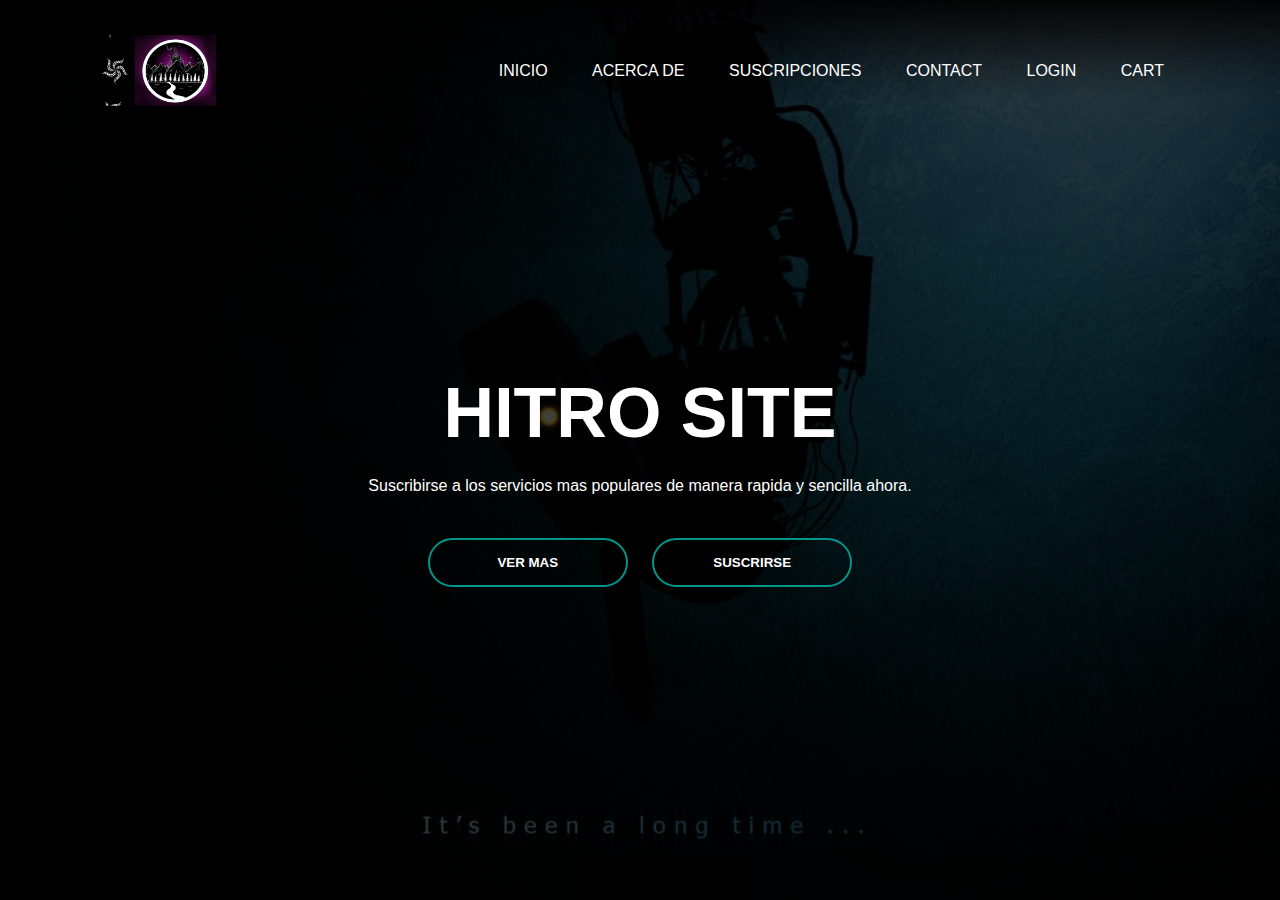
<file: index.html>
<html>
<head>
    <title>Como hacer tu sitio Web - Tutorial facil</title>
    <link rel="stylesheet" href="style.css">
</head>
    <body>
        <div class="banner">
        <div class="navbar">
            <img src="logo00.jpg" class="logo">
            <ul>
            <li><a href="#">Inicio</a></li> 
            <li><a href="#">Acerca de</a></li>
            <li><a href="#">Suscripciones</a></li> 
            <li><a href="#">Contact</a></li>
            <li><a href="Login.html">Login</a></li> 
            <li><a href="#">Cart</a></li>
                
            </ul>
            </div>
            
            <div class="content">
            <h1>HITRO SITE</h1>
            <p>Suscribirse a los servicios mas populares de manera rapida y sencilla ahora.</p>
                <div>
                <button type="button"><span></span>VER MAS</button>
                <button type="button"><span></span>SUSCRIRSE</button>               
                </div>
            </div>
            
            
        
        </div>
    
    </body>

</html>
</file>
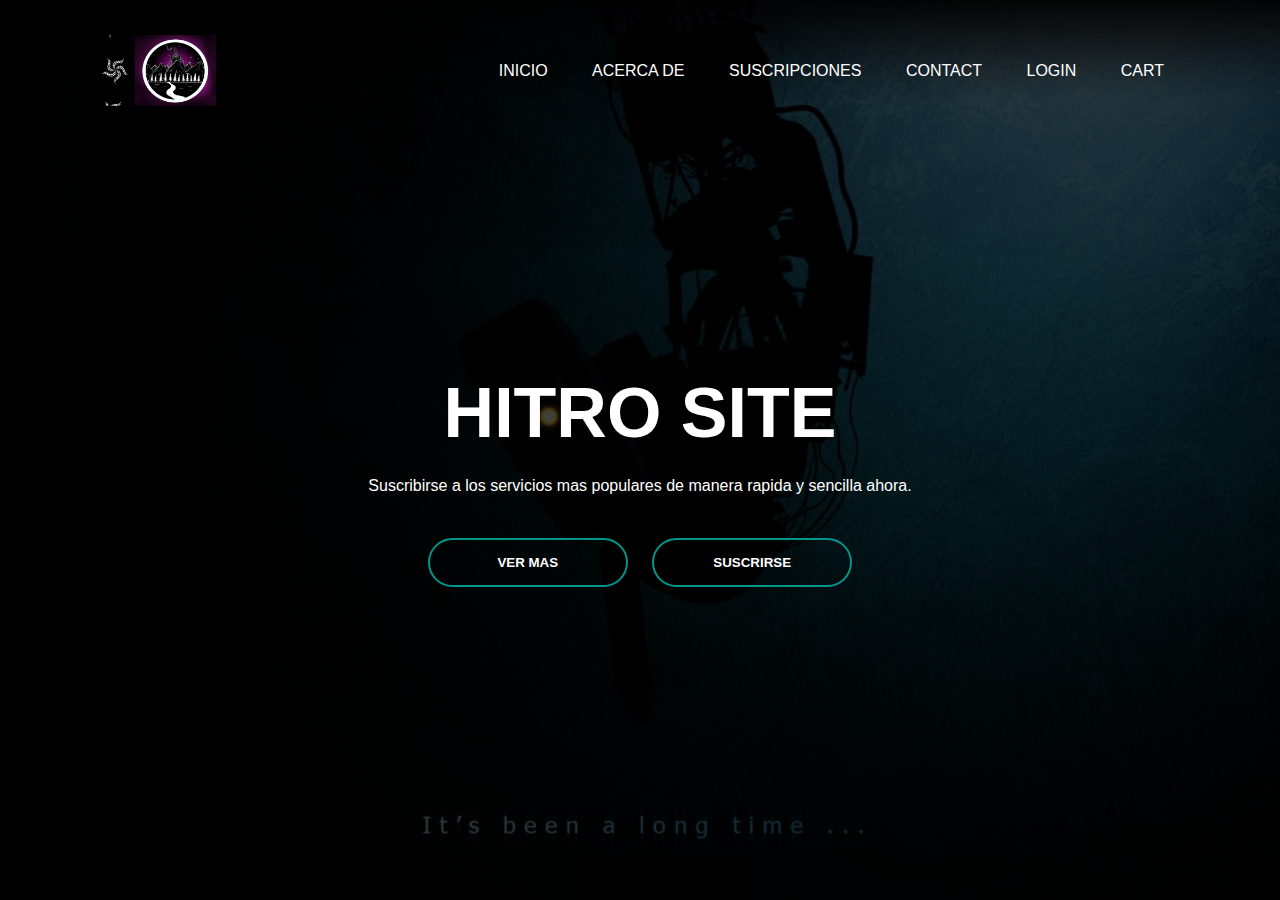
<file: Home.html>
<html>
<head>
    <title>Como hacer tu sitio Web - Tutorial facil</title>
    <link rel="stylesheet" href="style.css">
</head>
    <body>
        <div class="banner">
        <div class="navbar">
            <img src="logo00.jpg" class="logo">
            <ul>
            <li><a href="#">Inicio</a></li> 
            <li><a href="#">Acerca de</a></li>
            <li><a href="#">Suscripciones</a></li> 
            <li><a href="#">Contact</a></li>
            <li><a href="#">Login</a></li> 
            <li><a href="#">Cart</a></li>
                
            </ul>
            </div>
            
            <div class="content">
            <h1>HITRO SITE</h1>
            <p>Suscribirse a los servicios mas populares de manera rapida y sencilla ahora.</p>
                <div>
                <button type="button"><span></span>VER MAS</button>
                <button type="button"><span></span>SUSCRIRSE</button>               
                </div>
            </div>
            
            
        
        </div>
    
    </body>

</html>
</file>
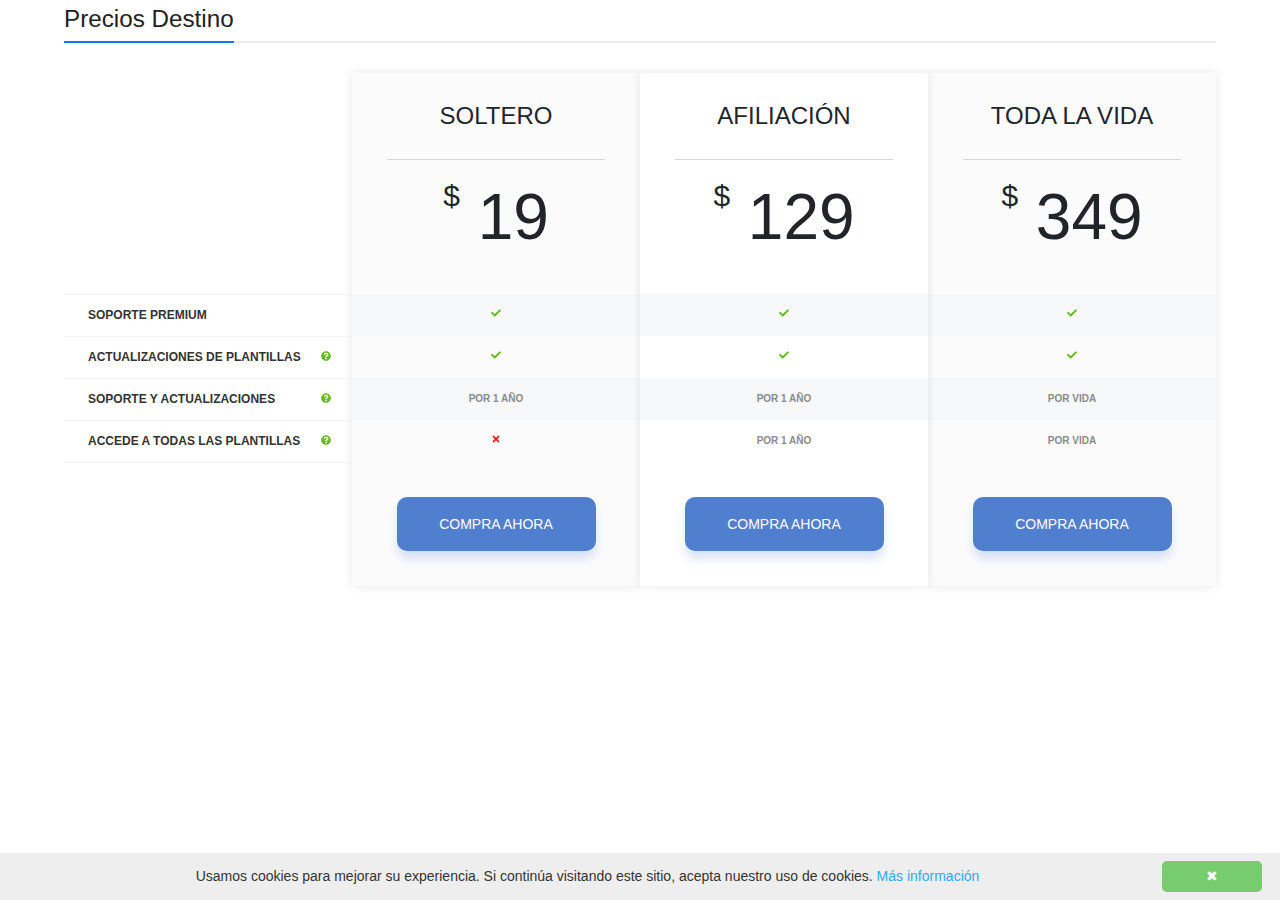
<file: Prueba.html>
<!DOCTYPE html>
<html><head><meta http-equiv="Content-Type" content="text/html; charset=UTF-8">

<meta name="robots" content="index, follow, max-image-preview:large, max-snippet:-1, max-video-preview:-1">
<meta name="viewport" content="width=device-width, initial-scale=1">
<meta http-equiv="X-UA-Compatible" content="IE=edge">

<title>Destino - Plantilla gratuita para sitio web de agencia de viajes - Colorlib</title>
<link rel="stylesheet" href="estilo.css" media="all" data-minify="1">

</head>
<body class="portfolio-template-default single single-portfolio postid-153282 wp-custom-logo wp-embed-responsive colorlib-premium-template colorlib-v51 wpex-theme wpex-responsive full-width-main-layout has-composer wpex-live-site content-full-width has-topbar sidebar-widget-icons hasnt-overlay-header wpex-antialiased wpex-mobile-toggle-menu-icon_buttons has-mobile-menu wpex-share-p-horizontal wpb-js-composer js-comp-ver-6.6.0 vc_responsive wpex-docready wpex-window-loaded">

<div class="translate-tooltip-mtz hidden">                   
<div class="header">       
<main id="main" class="site-main wpex-clr">
</main></div>
</div>
<div id="content-wrap" class="container wpex-clr">
<div id="primary" class="content-area wpex-clr">
<div id="content" class="site-content wpex-clr">
<div id="single-blocks" class="wpex-first-mt-0 wpex-clr">

<article id="portfolio-single-content" class="single-content wpex-mt-20 entry wpex-clr" itemprop="text">

<div class="vcex-module vcex-heading wpex-text-2xl wpex-font-normal wpex-m-auto wpex-max-w-100 vcex-heading-bottom-border-w-color wpex-block wpex-border-b-2 wpex-border-solid wpex-border-gray-200"><span class="vcex-heading-inner wpex-inline-block wpex-clr wpex-relative wpex-pb-5 wpex-border-b-2 wpex-border-solid wpex-border-accent"><font style="vertical-align: inherit;"><font style="vertical-align: inherit;">Precios Destino</font></font></span></div>
<div class="purchase">
<div class="purchase-wrapper">
<div class="purchase-row">
<div class="column-fit cpo-hide-column col4 purchase-info-column">
<div class="pricing-table-head"></div>
<div class="pricing-table-content">
<div class="purchase-advantages">
<ul>
<li> <span><font style="vertical-align: inherit;">
<font style="vertical-align: inherit;">Soporte premium</font></font></span>
<div class="sigma-pricing-feature-tooltip-container"> <span class="icon-question-circle">
<svg aria-hidden="true" xmlns="http://www.w3.org/2000/svg" height="10px" width="10px" viewBox="0 0 384 512"><svg aria-hidden="true" xmlns="http://www.w3.org/2000/svg" height="10px" width="10px" viewBox="0 0 512 512"><path fill="currentColor" d="M504 256c0 136.997-111.043 248-248 248S8 392.997 8 256C8 119.083 119.043 8 256 8s248 111.083 248 248zM262.655 90c-54.497 0-89.255 22.957-116.549 63.758-3.536 5.286-2.353 12.415 2.715 16.258l34.699 26.31c5.205 3.947 12.621 3.008 16.665-2.122 17.864-22.658 30.113-35.797 57.303-35.797 20.429 0 45.698 13.148 45.698 32.958 0 14.976-12.363 22.667-32.534 33.976C247.128 238.528 216 254.941 216 296v4c0 6.627 5.373 12 12 12h56c6.627 0 12-5.373 12-12v-1.333c0-28.462 83.186-29.647 83.186-106.667 0-58.002-60.165-102-116.531-102zM256 338c-25.365 0-46 20.635-46 46 0 25.364 20.635 46 46 46s46-20.636 46-46c0-25.365-20.635-46-46-46z"></path></svg></svg></span> <span class="sigma-tooltip-contents"><font style="vertical-align: inherit;"><font style="vertical-align: inherit;">Si necesita ayuda, publique un ticket y nuestros técnicos se comunicarán con usted lo antes posible. </font>
<font style="vertical-align: inherit;">Tenemos un equipo de soporte estelar listo para ayudarlo en poco tiempo.</font></font></span> </div>
</li>
<li> <span><font style="vertical-align: inherit;">
<font style="vertical-align: inherit;">Actualizaciones de plantillas</font></font></span>
<div class="sigma-pricing-feature-tooltip-container"> <span class="icon-question-circle"><svg aria-hidden="true" xmlns="http://www.w3.org/2000/svg" height="10px" width="10px" viewBox="0 0 512 512"><path fill="currentColor" d="M504 256c0 136.997-111.043 248-248 248S8 392.997 8 256C8 119.083 119.043 8 256 8s248 111.083 248 248zM262.655 90c-54.497 0-89.255 22.957-116.549 63.758-3.536 5.286-2.353 12.415 2.715 16.258l34.699 26.31c5.205 3.947 12.621 3.008 16.665-2.122 17.864-22.658 30.113-35.797 57.303-35.797 20.429 0 45.698 13.148 45.698 32.958 0 14.976-12.363 22.667-32.534 33.976C247.128 238.528 216 254.941 216 296v4c0 6.627 5.373 12 12 12h56c6.627 0 12-5.373 12-12v-1.333c0-28.462 83.186-29.647 83.186-106.667 0-58.002-60.165-102-116.531-102zM256 338c-25.365 0-46 20.635-46 46 0 25.364 20.635 46 46 46s46-20.636 46-46c0-25.365-20.635-46-46-46z"></path></svg></span> <span class="sigma-tooltip-contents"><font style="vertical-align: inherit;"><font style="vertical-align: inherit;">Mejoramos constantemente nuestras plantillas haciéndolas compatibles con diferentes scripts y agregando nuevas funciones.</font></font></span> </div>
</li>
<li> <span><font style="vertical-align: inherit;">
<font style="vertical-align: inherit;">Soporte y actualizaciones</font></font></span>
<div class="sigma-pricing-feature-tooltip-container"> <span class="icon-question-circle"><svg aria-hidden="true" xmlns="http://www.w3.org/2000/svg" height="10px" width="10px" viewBox="0 0 512 512"><path fill="currentColor" d="M504 256c0 136.997-111.043 248-248 248S8 392.997 8 256C8 119.083 119.043 8 256 8s248 111.083 248 248zM262.655 90c-54.497 0-89.255 22.957-116.549 63.758-3.536 5.286-2.353 12.415 2.715 16.258l34.699 26.31c5.205 3.947 12.621 3.008 16.665-2.122 17.864-22.658 30.113-35.797 57.303-35.797 20.429 0 45.698 13.148 45.698 32.958 0 14.976-12.363 22.667-32.534 33.976C247.128 238.528 216 254.941 216 296v4c0 6.627 5.373 12 12 12h56c6.627 0 12-5.373 12-12v-1.333c0-28.462 83.186-29.647 83.186-106.667 0-58.002-60.165-102-116.531-102zM256 338c-25.365 0-46 20.635-46 46 0 25.364 20.635 46 46 46s46-20.636 46-46c0-25.365-20.635-46-46-46z"></path></svg></span> <span class="sigma-tooltip-contents"><font style="vertical-align: inherit;"><font style="vertical-align: inherit;">INDIVIDUAL: la elección perfecta para una compra personal. </font><font style="vertical-align: inherit;">Recibirá soporte y actualizaciones durante 1 año.</font></font><p></p>
<p><font style="vertical-align: inherit;"><font style="vertical-align: inherit;">MEMBRESÍA: la elección perfecta para una agencia pequeña. </font><font style="vertical-align: inherit;">Recibirá soporte y actualizaciones durante 1 año.</font></font></p>
<p><font style="vertical-align: inherit;"><font style="vertical-align: inherit;">DE POR VIDA: perfecto para desarrolladores, diseñadores, agencias que tienen varios clientes. </font><font style="vertical-align: inherit;">Recibirá soporte y actualizaciones de por vida.</font></font></p></span></div>
</li>
<li> <span><font style="vertical-align: inherit;">
<font style="vertical-align: inherit;">Accede a todas las plantillas</font></font></span>
<div class="sigma-pricing-feature-tooltip-container"> <span class="icon-question-circle"><svg aria-hidden="true" xmlns="http://www.w3.org/2000/svg" height="10px" width="10px" viewBox="0 0 512 512"><path fill="currentColor" d="M504 256c0 136.997-111.043 248-248 248S8 392.997 8 256C8 119.083 119.043 8 256 8s248 111.083 248 248zM262.655 90c-54.497 0-89.255 22.957-116.549 63.758-3.536 5.286-2.353 12.415 2.715 16.258l34.699 26.31c5.205 3.947 12.621 3.008 16.665-2.122 17.864-22.658 30.113-35.797 57.303-35.797 20.429 0 45.698 13.148 45.698 32.958 0 14.976-12.363 22.667-32.534 33.976C247.128 238.528 216 254.941 216 296v4c0 6.627 5.373 12 12 12h56c6.627 0 12-5.373 12-12v-1.333c0-28.462 83.186-29.647 83.186-106.667 0-58.002-60.165-102-116.531-102zM256 338c-25.365 0-46 20.635-46 46 0 25.364 20.635 46 46 46s46-20.636 46-46c0-25.365-20.635-46-46-46z"></path></svg></span> <span class="sigma-tooltip-contents"><font style="vertical-align: inherit;"><font style="vertical-align: inherit;">ÚNICO: obtienes acceso instantáneo a las plantillas HTML actuales más todas las versiones de plantillas mientras eres miembro. </font></font><p></p>
<p><font style="vertical-align: inherit;"><font style="vertical-align: inherit;">MEMBRESÍA: obtienes acceso instantáneo a las plantillas HTML actuales más todas las versiones de plantillas mientras eres miembro. </font></font></p>
<p><font style="vertical-align: inherit;"><font style="vertical-align: inherit;">DE POR VIDA: obtienes acceso instantáneo a todas nuestras plantillas HTML actuales, además de todas las versiones de plantillas de por vida. </font></font></p></span></div>
</li>
</ul></div></div>
<div class="princing-table-footer"></div></div>
<div class="column-fit pricing-column col4">
<div class="pricing-table-head">
<h3 class="purchase-title"><font style="vertical-align: inherit;"><font style="vertical-align: inherit;">Soltero</font></font></h3>
<div class="purchase-price"> <span class="fsc-currency" data-fsc-order-currency=""></span> <span class="price"><sup><font style="vertical-align: inherit;"><font style="vertical-align: inherit;">$</font></font></sup><font style="vertical-align: inherit;"><font style="vertical-align: inherit;"> 19</font></font></span> </div></div>
<div class="pricing-table-content">
<div class="purchase-content">
<ul>
<li><span class="icon-check"><svg xmlns="http://www.w3.org/2000/svg" height="10px" width="10px" viewBox="0 0 512 512"><path fill="#6b2" d="M173.898 439.404l-166.4-166.4c-9.997-9.997-9.997-26.206 0-36.204l36.203-36.204c9.997-9.998 26.207-9.998 36.204 0L192 312.69 432.095 72.596c9.997-9.997 26.207-9.997 36.204 0l36.203 36.204c9.997 9.997 9.997 26.206 0 36.204l-294.4 294.401c-9.998 9.997-26.207 9.997-36.204-.001z"></path></svg></span><span class="cpo-show-mobile"><font style="vertical-align: inherit;"><font style="vertical-align: inherit;">Soporte premium</font></font></span></li>
<li><span class="icon-check"><svg xmlns="http://www.w3.org/2000/svg" height="10px" width="10px" viewBox="0 0 512 512"><path fill="#6b2" d="M173.898 439.404l-166.4-166.4c-9.997-9.997-9.997-26.206 0-36.204l36.203-36.204c9.997-9.998 26.207-9.998 36.204 0L192 312.69 432.095 72.596c9.997-9.997 26.207-9.997 36.204 0l36.203 36.204c9.997 9.997 9.997 26.206 0 36.204l-294.4 294.401c-9.998 9.997-26.207 9.997-36.204-.001z"></path></svg></span><span class="cpo-show-mobile"><font style="vertical-align: inherit;"><font style="vertical-align: inherit;">Actualizaciones de plantillas</font></font></span></li>
<li><font style="vertical-align: inherit;"><font style="vertical-align: inherit;">Por 1 año</font></font></li>
<li><span class="icon-remove"><svg xmlns="http://www.w3.org/2000/svg" height="10px" width="10px" viewBox="0 0 352 512"><path fill="#D22" d="M242.72 256l100.07-100.07c12.28-12.28 12.28-32.19 0-44.48l-22.24-22.24c-12.28-12.28-32.19-12.28-44.48 0L176 189.28 75.93 89.21c-12.28-12.28-32.19-12.28-44.48 0L9.21 111.45c-12.28 12.28-12.28 32.19 0 44.48L109.28 256 9.21 356.07c-12.28 12.28-12.28 32.19 0 44.48l22.24 22.24c12.28 12.28 32.2 12.28 44.48 0L176 322.72l100.07 100.07c12.28 12.28 32.2 12.28 44.48 0l22.24-22.24c12.28-12.28 12.28-32.19 0-44.48L242.72 256z"></path></svg></span><span class="cpo-show-mobile"><font style="vertical-align: inherit;"><font style="vertical-align: inherit;">Accede a todas las plantillas</font></font></span></li>
</ul></div></div>
<div class="princing-table-footer">
<div class="purchase-button">
<div class="cpotheme-edd-shortcode">
<form method="POST" action="https://colorlib.com/checkout/"> <input type="hidden" name="download_id" value="9159"> <input type="hidden" name="edd_action" class="edd_action_input" value="add_to_cart"> <font style="vertical-align: inherit;"><font style="vertical-align: inherit;"><input type="submit" class="edd-add-to-cart" name="edd_purchase_download" value="Compra ahora" data-action="edd_add_to_cart"></font></font> </form>
<p></p></div></div></div></div>
<div class="column-fit pricing-column col4">
<div class="pricing-table-head">
<h3 class="purchase-title"><font style="vertical-align: inherit;"><font style="vertical-align: inherit;">Afiliación</font></font></h3>
<div class="purchase-price"> <span class="fsc-currency" data-fsc-order-currency=""></span> <span class="price"><sup><font style="vertical-align: inherit;"><font style="vertical-align: inherit;">$</font></font></sup><font style="vertical-align: inherit;"><font style="vertical-align: inherit;"> 129</font></font></span> </div></div>
<div class="pricing-table-content">
<div class="purchase-content">
<ul>
<li><span class="icon-check"><svg xmlns="http://www.w3.org/2000/svg" height="10px" width="10px" viewBox="0 0 512 512"><path fill="#6b2" d="M173.898 439.404l-166.4-166.4c-9.997-9.997-9.997-26.206 0-36.204l36.203-36.204c9.997-9.998 26.207-9.998 36.204 0L192 312.69 432.095 72.596c9.997-9.997 26.207-9.997 36.204 0l36.203 36.204c9.997 9.997 9.997 26.206 0 36.204l-294.4 294.401c-9.998 9.997-26.207 9.997-36.204-.001z"></path></svg></span><span class="cpo-show-mobile"><font style="vertical-align: inherit;"><font style="vertical-align: inherit;">Soporte premium</font></font></span></li>
<li><span class="icon-check"><svg xmlns="http://www.w3.org/2000/svg" height="10px" width="10px" viewBox="0 0 512 512"><path fill="#6b2" d="M173.898 439.404l-166.4-166.4c-9.997-9.997-9.997-26.206 0-36.204l36.203-36.204c9.997-9.998 26.207-9.998 36.204 0L192 312.69 432.095 72.596c9.997-9.997 26.207-9.997 36.204 0l36.203 36.204c9.997 9.997 9.997 26.206 0 36.204l-294.4 294.401c-9.998 9.997-26.207 9.997-36.204-.001z"></path></svg></span><span class="cpo-show-mobile"><font style="vertical-align: inherit;"><font style="vertical-align: inherit;">Actualizaciones de plantillas</font></font></span></li>
<li><font style="vertical-align: inherit;"><font style="vertical-align: inherit;">Por 1 año</font></font></li>
<li><font style="vertical-align: inherit;"><font style="vertical-align: inherit;">Por 1 año</font></font></li>
</ul></div></div>
<div class="princing-table-footer highlight">
<div class="purchase-button">
<div class="cpotheme-edd-shortcode">
<form method="POST" action="https://colorlib.com/checkout/"> <input type="hidden" name="download_id" value="6908"> <input type="hidden" name="edd_action" class="edd_action_input" value="add_to_cart"> <font style="vertical-align: inherit;"><font style="vertical-align: inherit;"><input type="submit" class="edd-add-to-cart" name="edd_purchase_download" value="Compra ahora" data-action="edd_add_to_cart"></font></font> </form>
<p></p></div></div></div></div>
<div class="column-fit pricing-column col4">
<div class="pricing-table-head">
<h3 class="purchase-title"><font style="vertical-align: inherit;"><font style="vertical-align: inherit;">Toda la vida</font></font></h3>
<div class="purchase-price"> <span class="price"><sup><font style="vertical-align: inherit;"><font style="vertical-align: inherit;">$</font></font></sup><font style="vertical-align: inherit;"><font style="vertical-align: inherit;"> 349</font></font></span> </div></div>
<div class="pricing-table-content">
<div class="purchase-content">
<ul>
<li><span class="icon-check"><svg xmlns="http://www.w3.org/2000/svg" height="10px" width="10px" viewBox="0 0 512 512"><path fill="#6b2" d="M173.898 439.404l-166.4-166.4c-9.997-9.997-9.997-26.206 0-36.204l36.203-36.204c9.997-9.998 26.207-9.998 36.204 0L192 312.69 432.095 72.596c9.997-9.997 26.207-9.997 36.204 0l36.203 36.204c9.997 9.997 9.997 26.206 0 36.204l-294.4 294.401c-9.998 9.997-26.207 9.997-36.204-.001z"></path></svg></span><span class="cpo-show-mobile"><font style="vertical-align: inherit;"><font style="vertical-align: inherit;">Soporte premium</font></font></span></li>
<li><span class="icon-check"><svg xmlns="http://www.w3.org/2000/svg" height="10px" width="10px" viewBox="0 0 512 512"><path fill="#6b2" d="M173.898 439.404l-166.4-166.4c-9.997-9.997-9.997-26.206 0-36.204l36.203-36.204c9.997-9.998 26.207-9.998 36.204 0L192 312.69 432.095 72.596c9.997-9.997 26.207-9.997 36.204 0l36.203 36.204c9.997 9.997 9.997 26.206 0 36.204l-294.4 294.401c-9.998 9.997-26.207 9.997-36.204-.001z"></path></svg></span><span class="cpo-show-mobile"><font style="vertical-align: inherit;"><font style="vertical-align: inherit;">Actualizaciones de plantillas</font></font></span></li>
<li><font style="vertical-align: inherit;"><font style="vertical-align: inherit;">Por vida</font></font></li>
<li><font style="vertical-align: inherit;"><font style="vertical-align: inherit;">Por vida</font></font></li>
</ul></div></div>
<div class="princing-table-footer">
<div class="purchase-button">
<div class="cpotheme-edd-shortcode">
<form method="POST" action="https://colorlib.com/checkout/"> 
<input type="hidden" name="download_id" value="6910"> 
<input type="hidden" name="edd_action" class="edd_action_input" value="add_to_cart"> 
<font style="vertical-align: inherit;">
<font style="vertical-align: inherit;"><input type="submit" class="edd-add-to-cart" name="edd_purchase_download" value="Compra ahora" data-action="edd_add_to_cart">
</font></font> </form>
<p></p></div></div></div></div></div>
<div class="clear"></div></div></div>

</article></div></div></div></div>


<div class="cookieinfo" style="position: fixed; left: 0px; right: 0px; height: auto; min-height: 21px; z-index: 2147483647; background: rgb(238, 238, 238); color: rgb(51, 51, 51); line-height: 21px; padding: 8px 18px; font-family: verdana, arial, sans-serif; font-size: 14px; text-align: center; bottom: 0px; opacity: 1;">
<div class="cookieinfo-close" style="float: right; display: block; padding: 5px 8px; min-width: 100px; margin-left: 5px; border-radius: 5px; cursor: pointer; color: rgb(255, 255, 255); background: rgb(119, 204, 109); text-align: center;">
<font style="vertical-align: inherit;"><font style="vertical-align: inherit;">✖</font></font></div>
<span style="display:block;padding:5px 0 5px 0;"><font style="vertical-align: inherit;"><font style="vertical-align: inherit;">Usamos cookies para mejorar su experiencia. </font>
<font style="vertical-align: inherit;">Si continúa visitando este sitio, acepta nuestro uso de cookies. </font></font><a href="https://colorlib.com/wp/privacy-policy/" style="text-decoration: none; color: rgb(49, 168, 240);">
<font style="vertical-align: inherit;"><font style="vertical-align: inherit;">Más información</font></font></a>

<app-content ng-version="11.1.0"></app-content></div>
</div>


</body></html>
</file>
<file: style.css>
*{
    margin: 0;
    padding: 0;
    font-family: sans-serif;
}

.banner{
    width: 100%;
    height: 100vh;
    background-image: linear-gradient(rgba(0,0,0,0.75),rgba(0,0,0,0.75)),url(background.jpg);
    background-size: cover;
    background-position: center;
}
.navbar{
    width: 85%;
    margin: auto;
    padding: 35px 0;
    display: flex;
    align-items: center;
    justify-content:space-between;  
}
.logo{
    width: 120px;
    cursor: pointer;
    
}
.navbar ul li{
    list-style: none;
    display: inline-block;
    margin: 0 20px;
    position: relative;
    
}
.navbar ul li a{
    text-decoration: none;
    color: #fff;
    text-transform: uppercase;
}
.navbar ul li::after{
    content: '';
    height: 3px;
    width: 0;
    background: #009688;
    position: absolute;
    left: 0;
    bottom: -10px;
    transition: 0.5s;
}
.navbar ul li:hover::after{
    width: 100%;
}
.content{
    width: 100%;
    position: absolute;
    top: 50%;
    transform: translateY(-50%);
    text-align: center;
    color: #fff;
}
.content h1{
    font-size: 70px;
    margin-top: 80px;
}
.content p{
    margin: 20px auto;
    font-weight: 100;
    line-height: 25px;
}
button{
    width: 200px;
    padding: 15px 0;
    text-align: center;
    margin: 20px 10px;
    border-radius: 25px;
    font-weight: bold;
    border: 2px solid #009688;
    background: transparent;
    color: #fff;
    cursor: pointer;
    position: relative;
    overflow: hidden;
}
span{
    background: #009688;
    height: 100%;
    width: 0;;
    border-radius: 25px;
    position: absolute;
    left: 0;
    bottom: 0;
    z-index: -1;  
    transition: 0.5s;
}
button:hover span{
    width: 100%;
}
button:hover{
    border: none;
}
</file>
<file: estilo.css>
/*! CSS Used from: https://colorlib.com/wp/wp-content/cache/min/2/33a12f8be526e9f68bc1b894f21494bf.css ; media=all */
@media all{
.vc_row:after,.vc_row:before{content:" ";display:table;}
.vc_row:after{clear:both;}
.vc_column_container{width:100%;}
.vc_row{margin-left:-15px;margin-right:-15px;}
.vc_col-sm-12,.vc_col-sm-4,.vc_col-sm-8{position:relative;min-height:1px;padding-left:15px;padding-right:15px;-webkit-box-sizing:border-box;-moz-box-sizing:border-box;box-sizing:border-box;}
@media (min-width:768px){
.vc_col-sm-12,.vc_col-sm-4,.vc_col-sm-8{float:left;}
.vc_col-sm-12{width:100%;}
.vc_col-sm-8{width:66.66666667%;}
.vc_col-sm-4{width:33.33333333%;}
}
#content .wpb_text_column :last-child,#content .wpb_text_column p:last-child,.wpb_text_column :last-child,.wpb_text_column p:last-child{margin-bottom:0;}
.wpb_content_element{margin-bottom:35px;}
.vc_column-inner::after,.vc_column-inner::before{content:" ";display:table;}
.vc_column-inner::after{clear:both;}
.vc_column_container{padding-left:0;padding-right:0;}
.vc_column_container>.vc_column-inner{box-sizing:border-box;padding-left:15px;padding-right:15px;width:100%;}
.vc_btn3-container{display:block;margin-bottom:21.73913043px;max-width:100%;}
.vc_btn3-container.vc_btn3-inline{display:inline-block;vertical-align:top;}
.vc_general.vc_btn3{display:inline-block;margin-bottom:0;text-align:center;vertical-align:middle;cursor:pointer;background-image:none;background-color:transparent;color:#5472d2;border:1px solid transparent;box-sizing:border-box;word-wrap:break-word;-webkit-user-select:none;-moz-user-select:none;-ms-user-select:none;user-select:none;text-decoration:none;position:relative;top:0;-webkit-transition:all .2s ease-in-out;transition:all .2s ease-in-out;line-height:normal;-webkit-box-shadow:none;-moz-box-shadow:none;box-shadow:none;font-size:14px;padding-top:14px;padding-bottom:14px;padding-left:20px;padding-right:20px;}
.vc_general.vc_btn3:active,.vc_general.vc_btn3:focus{outline:0;}
.vc_general.vc_btn3:focus,.vc_general.vc_btn3:hover{border:1px solid transparent;text-decoration:none;color:#4868cf;}
.vc_general.vc_btn3 .vc_btn3-icon{vertical-align:top;height:14px;line-height:1;font-size:16px;}
.vc_btn3.vc_btn3-icon-left{position:relative;}
.vc_btn3.vc_btn3-icon-left .vc_btn3-icon{display:block;position:absolute;top:50%;-webkit-transform:translate(0,-50%);-ms-transform:translate(0,-50%);-o-transform:translate(0,-50%);transform:translate(0,-50%);}
.vc_btn3.vc_btn3-icon-left{text-align:left;}
.vc_btn3.vc_btn3-shape-rounded{border-radius:5px;}
.vc_btn3.vc_btn3-size-md{font-size:14px;padding-top:14px;padding-bottom:14px;padding-left:20px;padding-right:20px;}
.vc_btn3.vc_btn3-size-md .vc_btn3-icon{font-size:16px;height:14px;line-height:14px;}
.vc_btn3.vc_btn3-size-md.vc_btn3-icon-left:not(.vc_btn3-o-empty){padding-left:48px;}
.vc_btn3.vc_btn3-size-md.vc_btn3-icon-left:not(.vc_btn3-o-empty) .vc_btn3-icon{left:20px;}
.vc_btn3.vc_btn3-color-green,.vc_btn3.vc_btn3-color-green.vc_btn3-style-flat{color:#fff;background-color:#6dab3c;}
.vc_btn3.vc_btn3-color-green.vc_btn3-style-flat:focus,.vc_btn3.vc_btn3-color-green.vc_btn3-style-flat:hover,.vc_btn3.vc_btn3-color-green:focus,.vc_btn3.vc_btn3-color-green:hover{color:#f7f7f7;background-color:#5f9434;}
.vc_btn3.vc_btn3-color-green.vc_btn3-style-flat:active,.vc_btn3.vc_btn3-color-green:active{color:#f2f2f2;background-color:#5a8d31;}
.vc_btn3.vc_btn3-color-purple,.vc_btn3.vc_btn3-color-purple.vc_btn3-style-flat{color:#fff;background-color:#b97ebb;}
.vc_btn3.vc_btn3-color-purple.vc_btn3-style-flat:focus,.vc_btn3.vc_btn3-color-purple.vc_btn3-style-flat:hover,.vc_btn3.vc_btn3-color-purple:focus,.vc_btn3.vc_btn3-color-purple:hover{color:#f7f7f7;background-color:#ae6ab0;}
.vc_btn3.vc_btn3-color-purple.vc_btn3-style-flat:active,.vc_btn3.vc_btn3-color-purple:active{color:#f2f2f2;background-color:#ab63ad;}
.aligncenter{clear:both;}
.screen-reader-text{border:0;clip:rect(1px,1px,1px,1px);-webkit-clip-path:inset(50%);clip-path:inset(50%);height:1px;margin:-1px;overflow:hidden;padding:0;position:absolute;width:1px;word-wrap:normal!important;}
.screen-reader-text:focus{background-color:#ddd;clip:auto!important;-webkit-clip-path:none;clip-path:none;color:#444;display:block;font-size:1em;height:auto;left:5px;line-height:normal;padding:15px 23px 14px;text-decoration:none;top:5px;width:auto;z-index:100000;}
html,body,div,span,h1,h3,h4,p,img,strong,sup,i,ul,li,form,label,article,footer,header,nav,time,audio{margin:0;padding:0;border:0;outline:0;font-size:100%;font:inherit;vertical-align:baseline;font-family:inherit;font-style:inherit;font-weight:inherit;}
article,footer,header,nav{display:block;}
html{font-size:62.5%;-webkit-text-size-adjust:100%;-ms-text-size-adjust:100%;}
*,*:before,*:after{-webkit-box-sizing:border-box;-moz-box-sizing:border-box;box-sizing:border-box;}
article,footer,header,main,nav{display:block;}
a img{border:0;}
img{max-width:100%;height:auto;}
.searchform label{display:block;}
ul.dropdown-menu{position:static;top:initial;left:initial;z-index:initial;display:block;min-width:0;font-size:inherit;color:initial;text-align:initial;background-color:transparent;background-clip:initial;border:none;border-radius:0;}
.screen-reader-text{clip:rect(1px,1px,1px,1px);position:absolute!important;height:1px;width:1px;overflow:hidden;}
.screen-reader-text:focus{background-color:#f1f1f1;border-radius:3px;box-shadow:0 0 2px 2px rgba(0,0,0,.6);clip:auto!important;color:#21759b;display:block;font-size:14px;font-size:.875rem;font-weight:700;height:auto;left:5px;line-height:normal;padding:15px 23px 14px;text-decoration:none;top:5px;width:auto;z-index:100000;}
.skip-to-content{position:absolute;left:8px;top:-46px;opacity:0;transition:all .25s;color:#2c87f0;}
.skip-to-content:focus{display:block;z-index:100000;font-size:12px;font-weight:700;top:8px;height:46px;line-height:46px;padding:0 15px;background:#f1f1f1;box-shadow:0 0 2px 2px rgba(0,0,0,.15);opacity:1;}
body{background-color:#fff;font-family:-apple-system,BlinkMacSystemFont,segoe ui,Roboto,Helvetica,Arial,sans-serif,apple color emoji,segoe ui emoji,segoe ui symbol;font-size:13px;line-height:1.65;color:#616161;}
.container{width:980px;}
body.wpex-responsive .container{max-width:90%;}
.container{margin:0 auto;}
.content-full-width .content-area{width:100%;max-width:none!important;}
#outer-wrap{overflow:hidden;}
#wrap{position:relative;}
body.content-full-width # contenedor .content-area,.content-full-width .content-area{width:100%!important;max-width:none!important;}
.clr::after,.wpex-clr::after{content:"";display:block;height:0;clear:both;visibility:hidden;zoom:1;}
.clear{clear:both;}
.span_1_of_3{width:33.33%;}
.wpex-row{margin-left:-10px;margin-right:-10px;display:-webkit-box;display:-ms-flexbox;display:flex;-ms-flex-wrap:wrap;flex-wrap:wrap;}
.wpex-row .col{margin:0 0 20px;padding:0 10px;display:-webkit-box;display:-ms-flexbox;display:flex;flex-direction:column;-mx-flex:0 1 auto;flex:0 1 auto;}
.wpex-row .col>div{max-width:100%;}
.wpex-row.gap-30{margin-left:-15px;margin-right:-15px;}
.wpex-row.gap-30>.col{padding-left:15px;padding-right:15px;margin-bottom:30px;}
p{margin:0 0 20px;}
strong{font-weight:700;}
i{font-style:italic;}
sup{vertical-align:baseline;position:relative;top:-.4em;}
a{color:#1a73e8;text-decoration:none;}
a:hover{text-decoration:underline;}
h1,h3,h4{font-weight:600;color:#222;line-height:1.4;margin:30px 0 20px;}
h1{font-size:2.1em;}
h3{font-size:1.615em;}
h4{font-size:1.231em;}
hr{border:solid #e8e8e8;border-width:1px 0 0;clear:both;margin:2.308em 0;height:0;}
ul{margin:0 0 20px 30px;}
button,input{font-size:100%;line-height:inherit;margin:0;vertical-align:baseline;}
input[type=search]{display:inline-block;color:#616161;padding:6px 10px;font-family:inherit;font-weight:inherit;font-size:1em;line-height:1.65;max-width:100%;border:1px solid #e1e1e1;background:#fff;border-radius:3px;text-align:inherit;-webkit-appearance:none;-moz-appearance:none;appearance:none;}
input[type=search]:focus{outline:none;}
::-webkit-input-placeholder{color:inherit;opacity:.7;}
:-moz-placeholder{color:inherit;opacity:.7;}
::-moz-placeholder{color:inherit;opacity:.7;}
:-ms-input-placeholder{color:inherit;opacity:.7;}
.theme-button,input[type=submit],button{display:inline-block;background-color:#2c87f0;color:#fff;padding:.538em 1.077em;font-family:inherit;font-size:.923em;font-weight:400;margin:0;border:0;cursor:pointer;line-height:1.65;-webkit-appearance:none;-webkit-font-smoothing:inherit;text-decoration:none!important;max-width:100%;transition:.15s all ease;border-radius:3px;}
.theme-button:hover,input[type=submit]:hover,button:hover{background-color:#1175e9;color:#fff;text-decoration:none;}
.theme-button:active,input[type=submit]:active,button:active{color:#fff;}
.main-navigation .dropdown-menu>li.menu-item>a:hover{color:#1175e9;}
.aligncenter{display:block;margin:0 auto;}
.wpex-bars{position:relative;display:inline-block;height:16px;width:22px;line-height:normal;-webkit-box-sizing:content-box;-moz-box-sizing:content-box;box-sizing:content-box;}
.wpex-bars>span,.wpex-bars>span::before,.wpex-bars>span::after{background:#616161;content:'';display:block;left:0;position:absolute;height:3px;width:100%;transform-style:preserve-3d;}
.wpex-bars>span::before,.wpex-bars>span::after{transition:transform .2s ease-out;}
.wpex-bars>span{top:50%;margin-top:-1px;}
.wpex-bars>span::before{top:-7px;}
.wpex-bars>span::after{bottom:-7px;}
.wpex-social-btn{display:inline-block;font-size:inherit;color:inherit;padding:0;height:1.846em;line-height:1.846em;width:1.846em;cursor:pointer;text-align:center;border-radius:inherit;transition:.15s all ease;-webkit-box-sizing:content-box;-moz-box-sizing:content-box;box-sizing:content-box;}
.wpex-social-btn:hover{text-decoration:none;}
.wpex-social-btn-flat{color:#888;background:#f7f7f7;}
.wpex-social-bg{background:#aaa;}
.wpex-social-bg:hover{opacity:.8;}
.wpex-social-bg:not(.wpex-has-custom-color){color:#fff!important;}
.wpex-social-bg.wpex-twitter{background:#1da1f2;}
.wpex-social-bg.wpex-facebook{background:#4267b2;}
.wpex-social-bg.wpex-linkedin{background:#2867b2;}
.wpex-social-bg.wpex-instagram{background:#833ab4;}
.theme-heading{height:auto;top:auto!important;line-height:1.4;font-size:1.231em;font-weight:600;color:#222;margin:0 0 20px;}
.theme-heading.border-bottom{padding:0 0 5px;border-bottom:1px solid #e8e8e8;}
.wpex-site-overlay{position:fixed;top:0;left:0;width:100%;height:100%;z-index:9999;opacity:0;visibility:hidden;background-color:rgba(0,0,0,.65);transition:opacity .25s ease,visibility 0s ease .25s;}
.meta{list-style:none;margin:0;}
.meta li{margin-top:0;margin-bottom:0;}
.meta li .ticon{margin-right:10px;}
.meta:not(.meta-vertical) li{display:inline-block;margin-right:20px;}
.meta a{color:inherit;text-decoration:none;}
.meta a:hover{color:#2c87f0;text-decoration:underline;}
.meta time{display:inline;}
.wpex-social-share__list{margin:0;list-style:none;font-size:.923em;}
.wpex-social-share__item{display:inline-block;margin:0;}
.wpex-social-share__link{display:block;text-decoration:none;cursor:pointer;text-align:center;color:inherit;transition:.15s all ease;}
.wpex-social-share__link:hover{text-decoration:none;}
.wpex-social-share__label{margin-left:.385em;}
.wpex-social-share.position-horizontal{margin:0 auto 40px;}
.wpex-social-share.position-horizontal .wpex-social-share__item{margin-bottom:5px;margin-right:3px;}
.wpex-social-share.position-horizontal .wpex-social-share__link{padding:.385em .769em;}
.wpex-social-share.style-flat.position-horizontal .wpex-social-share__link{border-radius:3px;}
.wpex-social-share.style-flat .wpex-social-share__link{background:#444;color:#fff!important;}
.wpex-social-share.style-flat .wpex-social-share__link:hover{opacity:.8;}
.wpex-social-share.style-flat .wpex-twitter a{background:#1da1f2;}
.wpex-social-share.style-flat .wpex-facebook a{background:#4267b2;}
.wpex-social-share.style-flat .wpex-pinterest a{background:#bd081c;}
.wpex-social-share.style-flat .wpex-linkedin a{background:#2867b2;}
#site-scroll-top{height:35px;line-height:35px;width:35px;font-size:16px;z-index:998;}
#site-scroll-top.show{visibility:visible;opacity:1;}
.post-pagination a{color:#888;}
.site-breadcrumbs{color:#bcbcbc;}
.site-breadcrumbs a{color:#777;}
#top-bar a:not(.theme-button):not(.wpex-social-btn){color:inherit;}
#top-bar-social a{display:block;font-size:14px;}
#top-bar-social a.wpex-social-btn{height:26px;line-height:26px;width:26px;padding:0;}
#top-bar-social a.wpex-social-btn-no-style{color:#bbb;font-size:18px;width:auto;}
#top-bar-social a.wpex-social-btn-no-style:hover{color:#000;}
#site-header{padding:0!important;position:relative;}
#site-header-inner{position:relative;padding-top:30px;padding-bottom:30px;height:100%;}
#site-logo{display:table;}
#site-logo a{height:100%;padding:0;margin:0;text-decoration:none;}
#site-logo a:hover{text-decoration:none;}
#site-logo img{display:inline;vertical-align:middle;height:auto;width:auto;max-height:100%;max-width:100%;}
#site-logo-inner{display:table-cell;vertical-align:middle;}
#site-navigation-wrap{transition:background-color .15s ease,border-color .15s ease;}
#site-navigation a{text-decoration:none;}
#site-navigation .link-inner .ticon{margin-right:.462em;}
#site-navigation .link-inner .ticon.wpex-menu-search-icon{margin:0;}
#site-navigation .dropdown-menu ul.sub-menu{background:#fff;border:1px solid #eee;}
#site-navigation .dropdown-menu ul.sub-menu li.menu-item{padding:0;}
#site-navigation .dropdown-menu ul.sub-menu li.menu-item a{display:block;float:none;padding:8px 12px;height:auto;margin:0;border:0;line-height:1.4em;color:#666;font-size:.923em;border-bottom:1px solid #eee;}
#site-navigation .dropdown-menu ul.sub-menu li:last-child>a{border-bottom:0;}
#site-navigation .dropdown-menu ul.sub-menu li.menu-item a:hover{background:#f7f7f7;}
#site-header.fixed-scroll{z-index:99;}
#site-header.shrink-sticky-header{width:100%;transition:opacity .3s;}
.header-one #site-logo{float:left;height:100%;}
.navbar-style-one{position:absolute;right:-15px;top:50%;margin-top:-25px;height:50px;}
.navbar-style-one .dropdown-menu>li.menu-item>a{display:block;height:50px;line-height:50px;padding:0 4px;color:#555;}
.navbar-style-one .dropdown-menu>li.menu-item>a>span.link-inner{display:inline-block;line-height:normal;padding:.5em 11px;border-radius:3px;}
#mobile-menu a{position:relative;display:inline-block;color:inherit;font-size:22px;}
body.wpex-mobile-toggle-menu-icon_buttons #mobile-menu{height:30px;line-height:30px;margin-top:-15px;}
a.mobile-menu-toggle:focus,.sidr-class-wpex-close a:focus{outline:none;}
#sidr-main{display:block;position:fixed;top:0;height:100%;z-index:999999;width:320px;max-width:100%;padding-bottom:30px;overflow-x:hidden;overflow-y:auto;font-size:14px;background:#262626;color:#707070;-webkit-overflow-scrolling:touch;-webkit-user-select:none;-moz-user-select:none;-ms-user-select:none;user-select:none;}
#sidr-main.right{right:-320px;}
#sidr-main ul{list-style:none;margin:0;}
.sidr-class-wpex-close{line-height:normal;font-size:32px;font-family:times new roman,Times,serif;font-weight:700;-webkit-font-smoothing:antialiased;-moz-osx-font-smoothing:grayscale;}
.sidr-class-wpex-close a{color:inherit;display:block;display:inline-block;padding:10px 20px;}
.sidr-class-wpex-close a:focus{background:0 0;color:inherit;}
.sidr a{color:inherit;border:0;transition:all .15s ease-in-out;}
.sidr a:hover{color:#fff;text-decoration:none;}
.sidr-class-dropdown-menu>li:first-child{border-top:1px solid rgba(255,255,255,.035);}
.sidr-class-dropdown-menu li{border-bottom:1px solid rgba(255,255,255,.035);}
.sidr-class-dropdown-menu li a{display:block;position:relative;padding:.9em 20px;}
.sidr-class-dropdown-menu ul{display:none;border-top:1px solid rgba(255,255,255,.035);background:rgba(255,255,255,.02);}
.sidr-class-dropdown-menu ul li:last-child{border:0;}
.sidr-class-dropdown-menu ul a{padding-top:.7em;padding-bottom:.7em;}
.sidr-class-dropdown-menu ul a:before{content:"-";display:inline-block;margin:0 .615em;}
.wpex-sidr-overlay{position:fixed;top:0;left:0;height:100%;width:100%;background:rgba(0,0,0,.6);z-index:9999;-webkit-transform:translateZ(0);-ms-transform:translateZ(0);transform:translateZ(0);}
.sidr-class-mobile-menu-searchform{position:relative;border-bottom:1px solid rgba(255,255,255,.035);}
.sidr-class-mobile-menu-searchform input{width:100%;background:0 0;border:0;outline:0;font-size:1em;color:inherit;font-weight:inherit;border:0;border-radius:0;padding:.9em 55px .9em 20px;}
.sidr-class-mobile-menu-searchform button{background:0 0;display:block;position:absolute;right:20px;height:30px;line-height:30px;width:30px;text-align:right;top:50%;margin-top:-15px;color:inherit;padding:0;outline:0;border:0;}
.sidr-class-mobile-menu-searchform button:hover{background:0 0;color:inherit;}
.sidr-class-mobile-menu-searchform input[placeholder]{color:inherit;}
.sidr-class-mobile-menu-searchform ::-webkit-input-placeholder{color:inherit;}
.sidr-class-mobile-menu-searchform ::-moz-placeholder{color:inherit;opacity:1;}
.sidr-class-mobile-menu-searchform :-ms-input-placeholder{color:inherit;}
.sidr-class-mobile-menu-searchform :-moz-placeholder{color:inherit;}
.wpex-dropdowns-caret .dropdown-menu ul.sub-menu::before{content:"";display:block;position:absolute;top:-7px;left:12px;border-right:7px solid transparent;border-left:7px solid transparent;border-bottom:7px solid #ddd;border-bottom-color:rgba(0,0,0,.15);}
.wpex-dropdowns-caret .dropdown-menu ul.sub-menu::after{content:"";display:block;position:absolute;top:-6px;left:13px;border-right:6px solid transparent;border-left:6px solid transparent;border-bottom:6px solid #fff;}
.entry-media{position:relative;}
.entry-title{display:block;line-height:1.4;margin:0;font-family:inherit;font-size:1.077em;font-weight:600;color:#222;overflow-wrap:break-word;word-wrap:break-word;letter-spacing:normal;font-style:normal;text-transform:none;}
.widget ul{list-style:none;}
.widget ul:not(.wpex-row){margin:0;}
.widget ul li a{overflow-wrap:break-word;word-wrap:break-word;}
.searchform{position:relative;}
.searchform label{margin:0;padding:0;}
.searchform input{width:100%;background-repeat:no-repeat;background-position:right center;padding:.7em 30px .7em .8em;}
.searchform .searchform-submit{position:absolute;top:50%;right:14px;height:20px;line-height:20px;margin:-10px 0 0;background:0 0;padding:0;border:0;outline:0;color:inherit;font-size:.846em;opacity:.5;}
.wpex-menu-search-text{display:none;}
#searchform-header-replace{position:absolute;top:0;left:0;height:100%;width:100%;background:#fff;visibility:hidden;z-index:999;color:#bbb;opacity:0;transition:all .25s ease-in-out;}
#searchform-header-replace label{height:100%;}
#searchform-header-replace form{height:100%;width:100%;}
#searchform-header-replace input[type=search]{height:100%;width:100%;outline:0;border:0;font-size:28px;letter-spacing:1px;text-transform:uppercase;color:inherit;background:0 0;padding:0;border-radius:0;}
#searchform-header-replace .searchform-submit{display:none;}
#searchform-header-replace-close{position:absolute;right:0;top:50%;margin-top:-20px;height:40px;line-height:40px;color:inherit;cursor:pointer;font-family:Times New Roman,Times New Roman,Times,serif;font-size:40px;font-weight:400;transition:color .2s ease;}
#searchform-header-replace-close:hover{color:#000;}
.site-footer a:not(.theme-button){color:#999;}
.site-footer a:not(.theme-button):hover{color:#fff;text-decoration:none;}
.site-footer .widget-title{color:#fff;}
#footer li{border-color:rgba(255,255,255,.06);}
#footer-widgets.wpex-row .footer-box.col{margin-bottom:0!important;}
#footer-bottom a{color:#bbb;}
#footer-bottom a:hover{color:#fff;text-decoration:none;}
#site-scroll-top{font-family:ticons;}
.searchform input:after,.sidr-class-dropdown-menu ul a:before{font-family:ticons;font-weight:400;font-style:normal;letter-spacing:normal;text-rendering:auto;-webkit-font-smoothing:antialiased;-moz-osx-font-smoothing:grayscale;}
@media print{
#site-header,#footer-callout-wrap,#footer,#footer-bottom,#top-bar-wrap,#site-navigation-wrap,.post-pagination{display:none;}
.container{width:100%;padding:0;margin:0;}
}
.sf-menu,.sf-menu ul.sub-menu{margin:0;padding:0;list-style:none;}
.sf-menu ul.sub-menu{position:absolute;display:none;top:100%;left:0;z-index:10001;min-width:140px;}
.sf-menu>li.menu-item{float:left;}
.sf-menu li.menu-item:hover>ul{display:block;}
.sf-menu li.menu-item>a{display:block;position:relative;}
.sf-menu{float:left;}
.sf-menu li.menu-item{position:relative;white-space:nowrap;}
.sf-menu li.menu-item:hover{transition:none;}
@media only screen and (min-width:768px) and (max-width:959px){
#footer-widgets .col{width:100%;}
}
@media only screen and (max-width:767px){
.col,.wpex-row .col,#footer-widgets .col{width:100%;}
}
.wpex-heading,.vcex-heading{display:block;font-weight:600;line-height:1.4;color:#222;margin:0;padding:0;font-family:inherit;letter-spacing:inherit;font-style:inherit;font-size:inherit;text-transform:none;}
.wpex-bordered-list ul,.wpex-bordered-list{margin:0;list-style:none;}
.wpex-bordered-list li{padding:5px 0;border-bottom:1px solid #eee;}
.wpex-bordered-list li:first-child{border-top:1px solid #eee;}
.wpex-items-center{-webkit-box-align:center;-ms-flex-align:center;align-items:center;}
.wpex-hover-bg-accent:hover{background-color:#2c87f0;}
.wpex-bg-gray-100{background-color:#f7f7f7;}
.wpex-bg-gray-900{background-color:#222;}
.wpex-bg-gray-A900{background-color:#262626;}
.wpex-border-accent{border-color:#2c87f0;}
.wpex-border-gray-200{border-color:#eee;}
.wpex-border-main{border-color:#eee;}
.wpex-border-solid{border-style:solid;}
.wpex-border-y{border-width:1px 0;}
.wpex-border-t{border-top-width:1px;}
.wpex-border-b{border-bottom-width:1px;}
.wpex-border-b-2{border-bottom-width:2px;}
.wpex-box-content{-webkit-box-sizing:content-box;box-sizing:content-box;}
.wpex-hidden{display:none;}
.wpex-block{display:block;}
.wpex-inline-block{display:inline-block;}
.wpex-flex{display:-webkit-box;display:-ms-flexbox;display:flex;}
.wpex-inline-flex{display:-webkit-inline-box;display:-ms-inline-flexbox;display:inline-flex;}
.wpex-flex-grow{-webkit-box-flex:1;-ms-flex-positive:1;flex-grow:1;}
.wpex-inherit-font-family{font-family:inherit;}
.wpex-not-italic{font-style:normal;}
.wpex-antialiased{-webkit-font-smoothing:antialiased;-moz-osx-font-smoothing:grayscale;}
.wpex-text-sm{font-size:.923em;}
.wpex-text-md{font-size:1.077em;}
.wpex-text-lg{font-size:1.231em;}
.wpex-text-xl{font-size:1.385em;}
.wpex-text-2xl{font-size:1.615em;}
.wpex-text-3xl{font-size:1.846em;}
.wpex-font-normal{font-weight:400;}
.wpex-justify-between{-webkit-box-pack:justify;-ms-flex-pack:justify;justify-content:space-between;}
.wpex-tracking-normal{letter-spacing:0;}
.wpex-leading-normal{line-height:1.5;}
.wpex-list-none{list-style-type:none;}
.wpex-m-auto{margin:auto;}
.wpex-first-mt-0>:first-child{margin-top:0;}
.wpex-last-mb-0>:last-child{margin-bottom:0;}
.wpex-last-mr-0>:last-child{margin-right:0;}
.wpex-m-0{margin:0;}
.wpex-mr-5{margin-right:5px;}
.wpex-mb-5{margin-bottom:5px;}
.wpex-ml-10{margin-left:10px;}
.wpex-mr-10{margin-right:10px;}
.wpex-mt-10{margin-top:10px;}
.wpex-mb-10{margin-bottom:10px;}
.wpex-mt-20{margin-top:20px;}
.wpex-mb-20{margin-bottom:20px;}
.wpex-mr-25{margin-right:25px;}
.wpex-mb-25{margin-bottom:25px;}
.wpex-mb-40{margin-bottom:40px;}
.wpex-opacity-0{opacity:0;}
.wpex-pb-5{padding-bottom:5px;}
.wpex-py-15{padding-top:15px;padding-bottom:15px;}
.wpex-py-20{padding-top:20px;padding-bottom:20px;}
.wpex-px-20{padding-left:20px;padding-right:20px;}
.wpex-py-30{padding-top:30px;padding-bottom:30px;}
.wpex-pt-40{padding-top:40px;}
.wpex-pb-40{padding-bottom:40px;}
.wpex-fixed{position:fixed;}
.wpex-relative{position:relative;}
.wpex-absolute{position:absolute;}
.wpex-top-50{top:50%;}
.wpex-right-0{right:0;}
.wpex-bottom-0{bottom:0;}
.wpex-text-right{text-align:right;}
.wpex-text-center{text-align:center;}
.wpex-hover-text-white:hover{color:#fff;}
.wpex-text-gray-500{color:#9e9e9e;}
.wpex-text-gray-600{color:#757575;}
.wpex-text-gray-700{color:#616161;}
.wpex-text-gray-900{color:#222;}
.wpex-no-underline{text-decoration:none!important;}
.wpex-transition-all{-webkit-transition-property:all;-o-transition-property:all;transition-property:all;}
.wpex-duration-200{-webkit-transition-duration:200ms;-o-transition-duration:200ms;transition-duration:200ms;}
.wpex-user-select-none{-webkit-user-select:none;-moz-user-select:none;-ms-user-select:none;user-select:none;}
.wpex-align-middle{vertical-align:middle;}
.wpex-align-bottom{vertical-align:bottom;}
.wpex-invisible{visibility:hidden;}
.wpex-max-w-100{max-width:100%;}
.hidden{display:none;}
body .wpex-round{border-radius:9999px;}
@media only screen and (min-width:768px){
.wpex-md-flex{display:-webkit-box;display:-ms-flexbox;display:flex;}
.wpex-md-text-left{text-align:left;}
.wpex-md-text-right{text-align:right;}
.wpex-md-text-initial{text-align:initial;}
.wpex-md-items-center{-webkit-box-align:center;-ms-flex-align:center;align-items:center;}
.wpex-md-flex-wrap{-ms-flex-wrap:wrap;flex-wrap:wrap;}
.wpex-md-flex-grow{-webkit-box-flex:1;-ms-flex-positive:1;flex-grow:1;}
.wpex-md-justify-between{-webkit-box-pack:justify;-ms-flex-pack:justify;justify-content:space-between;}
.wpex-md-w-25{width:25%;}
.wpex-md-w-75{width:75%;}
.wpex-md-mt-0{margin-top:0;}
.wpex-md-mr-15{margin-right:15px;}
.wpex-md-pl-20{padding-left:20px;}
}
#site-header #site-logo a{width:180px;}
.vc_row{position:relative;}
.wpb_row,.wpb_content_element{margin-bottom:0;}
.ticon{display:inline-block;font:normal normal normal 14px/1 ticons;font-size:inherit;text-rendering:auto;-webkit-font-smoothing:antialiased;-moz-osx-font-smoothing:grayscale;}
.ticon-clock-o:before{content:"\f017";}
.ticon-user-o:before{content:"\f2c0";}
.ticon-search:before{content:"\f002";}
.ticon-facebook:before{content:"\f09a";}
.ticon-github:before{content:"\f09b";}
.ticon-instagram:before{content:"\f16d";}
.ticon-linkedin:before{content:"\f0e1";}
.ticon-twitter:before{content:"\f099";}
.ticon-youtube:before{content:"\f167";}
.ticon-angle-double-left:before{content:"\f100";}
.ticon-angle-double-right:before{content:"\f101";}
.ticon-pinterest:before{content:"\f0d2";}
.ticon-wordpress:before{content:"\f19a";}
.ticon-folder-o:before{content:"\f114";}
.vcex-heading-bottom-border-w-color .vcex-heading-inner{bottom:-2px;}
.column-fit{display:block;margin-right:0;}
.column-fit.col4{width:25%;}
.purchase-wrapper .purchase-row .pricing-column{box-shadow:0 0 10px 0 rgba(35,31,32,.1);background-color:#fbfbfc;}
.purchase-wrapper .purchase-row .pricing-column:nth-child(3){position:relative;z-index:10;background-color:#fff;}
.purchase-wrapper .purchase-row .column-fit{box-sizing:border-box;}
.purchase-wrapper .purchase-row .column-fit:first-child{background-color:transparent;}
.purchase .purchase-price span{font-weight:100;font-size:64px;color:#212429;line-height:1;}
.purchase .purchase-price span sup{font-size:30px;}
.purchase .purchase-price span sup{top:-33px;}
.purchase-row{display:flex;}
.purchase .purchase-wrapper .purchase-title{text-align:center;}
.purchase .purchase-title{font-size:24px;line-height:30px;font-weight:100;text-transform:uppercase;color:#21262c;padding:28px 0;margin:0 35px 25px;border-bottom:1px solid #d7d7d7;}
.purchase .purchase-price{margin-bottom:45px;text-align:center;}
.purchase .purchase-content .icon-check svg,.purchase .purchase-content .icon-remove svg{height:10px;width:auto;}
.purchase .purchase-content{margin-bottom:0;}
.purchase .purchase-content ul{text-align:center;width:100%;margin:0;list-style:none;padding:0;}
.purchase .purchase-content ul li{padding:1px 20px;margin:0;font-size:10px;text-transform:uppercase;font-weight:600;line-height:40px;color:#8a8a8a;}
.purchase .purchase-content ul li:nth-child(odd){background-color:#f7f8f9;}
.purchase-button input[type=submit].edd-add-to-cart{margin:0;border-radius:10px;background-color:transparent!important;color:#fff;font-size:14px;line-height:30px;padding:12px 30px;text-transform:uppercase;min-width:199px;display:inline-block;width:auto;font-weight:400;}
.purchase-button input[type=submit].edd-add-to-cart{box-shadow:0 8px 10px 0 rgba(80,127,207,.2);background-color:#507fcf!important;}
.purchase-advantages ul{margin:0;font-size:.9em;}
.purchase-advantages{position:relative;}
.pricing-table-head{overflow:hidden;}
.purchase-advantages ul li{list-style:none;line-height:41px;padding:0 21px 0 24px;margin:0;border-top:1px solid #f0f2f3;font-size:12px;text-transform:uppercase;font-weight:700;color:#333;}
.purchase-advantages ul li:last-child{border-bottom:1px solid #f0f2f3;}
.purchase-advantages .sigma-pricing-feature-tooltip-container{position:relative;display:inline-block;float:right;}
.purchase-advantages .sigma-tooltip-contents{opacity:0;visibility:hidden;}
.purchase-advantages .sigma-tooltip-contents{position:absolute;bottom:25px;right:-105px;width:210px;background-color:#507fcf;padding:20px;font-size:13px;line-height:17px;color:#fcfdfd;z-index:20;font-family:arial,sans-serif;text-transform:initial;font-weight:400;-webkit-border-radius:3px;-moz-border-radius:3px;border-radius:3px;-webkit-transition:all .2s;transition:all .2s;text-align:center;}
.purchase-advantages .sigma-tooltip-contents:after{width:0;height:0;border-style:solid;border-width:8px 7.5px 0;border-color:#507fcf transparent transparent transparent;content:'';display:block;position:relative;bottom:-28px;left:50%;transform:translateX(-12px);}
.purchase-advantages .sigma-pricing-feature-tooltip-container .icon-question-circle{color:#6b2;}
.purchase-advantages .sigma-pricing-feature-tooltip-container .icon-question-circle svg{width:10px;}
.purchase-advantages .sigma-pricing-feature-tooltip-container .icon-question-circle:hover+.sigma-tooltip-contents{opacity:1;visibility:visible;bottom:35px;-webkit-transition:all .2s;transition:all .2s;}
.cpo-show-mobile{display:none;}
.purchase .purchase-button{margin:35px 0;text-align:center;}
.purchase .purchase-price span.fsc-currency{font-size:32px;position:relative;top:-20px;}
.purchase-advantages{position:relative;margin-top:221px;}
.purchase-info-column{align-self:flex-start;}
.purchase{margin:30px 0 50px;}
@media only screen and (max-width:768px){
.cpo-hide-column{display:none;}
.cpo-show-mobile{display:inline-block;margin-left:10px;}
.purchase-wrapper .column-fit.col4{width:33%;}
}
@media only screen and (max-width:576px){
.purchase-wrapper .column-fit.col4{width:100%;margin-bottom:40px;}
.purchase-row{flex-wrap:wrap;}
}
}
/*! CSS Used from: https://colorlib.com/wp/wp-content/themes/colorlib-v51/assets/css/wpex-mobile-menu-breakpoint-max.css?ver=5.1 ; media=only screen and (max-width: 959px) */
@media only screen and (max-width: 959px){
body.has-mobile-menu .hide-at-mm-breakpoint{display:none;}
body.wpex-mobile-toggle-menu-icon_buttons #site-logo{height:100%;float:left;text-align:left;}
}
/*! CSS Used from: https://colorlib.com/wp/wp-content/themes/colorlib-v51/assets/css/wpex-mobile-menu-breakpoint-min.css?ver=5.1 ; media=only screen and (min-width: 960px) */
@media only screen and (min-width: 960px){
body.has-mobile-menu .show-at-mm-breakpoint{display:none;}
}
/*! CSS Used from: Embedded */
h4.theme-heading.border-bottom.social-share-title span.text{visibility:hidden;}
.single-portfolio .footer-notice{display:none;}
.site-footer,.navbar-style-one{content-visibility:auto;}
.slogan{margin-top:20px;text-align:center;}
.colorlib-logo-white{display:block;margin-left:auto;margin-right:auto;width:50%;}
/*! CSS Used from: Embedded */
.vc_custom_1522328524109{margin-top:20px!important;}
.vc_custom_1522249708144{margin-top:20px!important;}
.vc_custom_1521352787240{margin-left:10px!important;}
/*! CSS Used from: Embedded */
#site-navigation .dropdown-menu >li.menu-item >a:hover,a,.meta a:hover{color:#1a73e8;}
.wpex-hover-bg-accent:hover,input[type="submit"],.theme-button,button{background-color:#1a73e8;}
.wpex-border-accent{border-color:#1a73e8;}
.theme-button:hover,input[type="submit"]:hover,button:hover{background-color:#1464cc;}
body{font-size:15px;line-height:1.8em;}
.shrink-sticky-header #site-logo img{max-height:43px!important;}
a,.meta a:hover{color:#1a73e8;}
a:hover{color:#1464cc;}
.container{width:1100px;}
#top-bar-wrap{background-color:#1a73e8;color:#ffffff;}
#top-bar-content strong{color:#ffffff;}
#top-bar a:not(.theme-button):not(.wpex-social-btn){color:#d6d6d6;}
#top-bar-social a.wpex-social-btn-no-style{color:#ffffff;}
#top-bar-social a.wpex-social-btn-no-style:hover{color:#dddddd;}
#footer-callout .theme-button{background:#77cc6d;}
#footer-callout .theme-button:hover{background:#47b245;}
.vc_column-inner{margin-bottom:40px;}
@media only screen and (min-width:960px){
#site-logo img{max-width:180px;}
}
@media only screen and (min-width:960px) and (max-width:1280px){
.container{width:100%;}
}
/*! CSS Used from: https://translate.googleapis.com/translate_static/css/translateelement.css */
.goog-te-spinner-pos{z-index:1000;position:fixed;transition-delay:0.6s;left:-1000px;top:-1000px;}
.goog-te-spinner-animation{background:#ccc;display:flex;align-items:center;justify-content:center;width:104px;height:104px;border-radius:50px;background:#fff url(//www.gstatic.com/images/branding/product/2x/translate_24dp.png) 50% 50% no-repeat;transition:all 0.6s ease-in-out;transform:scale(0.4);opacity:0;}
.goog-te-spinner{margin:2px 0 0 2px;animation:goog-te-spinner-rotator 1.4s linear infinite;}
.goog-te-spinner-path{stroke-dasharray:187;stroke-dashoffset:0;stroke:#4285f4;transform-origin:center;animation:goog-te-spinner-dash 1.4s ease-in-out infinite;}
#goog-gt-tt div,#goog-gt-tt span,#goog-gt-tt h1,#goog-gt-tt img{margin:0;padding:0;border:0;font-size:100%;font:inherit;vertical-align:baseline;text-align:left;line-height:normal;}
div#goog-gt-tt{padding:10px 14px;}
#goog-gt-tt{color:#222;background-color:#ffffff;border:1px solid #eee;box-shadow:0 4px 16px rgba(0,0,0,.2);-moz-box-shadow:0 4px 16px rgba(0,0,0,.2);-webkit-box-shadow:0 4px 16px rgba(0,0,0,.2);display:none;font-family:arial;font-size:10pt;width:420px;padding:12px;position:absolute;z-index:10000;}
#goog-gt-tt .original-text{clear:both;font-size:10pt;position:relative;text-align:justify;width:100%;}
#goog-gt-tt .title{color:#999;font-family:arial,sans-serif;margin:4px 0;text-align:left;}
#goog-gt-tt .logo{float:left;margin:0px;}
#goog-gt-tt .activity-links{display:inline-block;}
#goog-gt-tt .started-activity-container{display:none;width:100%;}
#goog-gt-tt .activity-root{margin-top:20px;}
#goog-gt-tt .bottom{min-height:15px;position:relative;height:1%;}
#goog-gt-tt .status-message{background:-moz-linear-gradient(top,#29910d 0%,#20af0e 100%);background:-webkit-linear-gradient(top,#29910d 0%,#20af0e 100%);background:-o-linear-gradient(top,#29910d 0%,#20af0e 100%);background:-ms-linear-gradient(top,#29910d 0%,#20af0e 100%);background:linear-gradient(top,#29910d 0%,#20af0e 100%);background:#29910d;border-radius:4px;-moz-border-radius:4px;-webkit-border-radius:4px;box-shadow:inset 0px 2px 2px #1e6609;-moz-box-shadow:inset 0px 2px 2px #1e6609;-webkit-box-shadow:inset 0px 2px 2px #1e6609;color:white;font-size:9pt;font-weight:bolder;margin-top:12px;padding:6px;text-shadow:1px 1px 1px #1e6609;}
#goog-gt-tt .activity-link{color:#1155cc;cursor:pointer;font-family:arial;font-size:11px;margin-right:15px;text-decoration:none;}
#goog-gt-tt .gray{color:#999;font-family:arial,sans-serif;}
#goog-gt-tt span:focus{outline:none;}
/*! CSS Used keyframes */
@keyframes goog-te-spinner-rotator{0%{transform:rotate(0deg);}100%{transform:rotate(270deg);}}
@keyframes goog-te-spinner-dash{0%{stroke-dashoffset:187;}50%{stroke-dashoffset:46.75;transform:rotate(135deg);}100%{stroke-dashoffset:187;transform:rotate(450deg);}}
/*! CSS Used fontfaces */
@font-face{font-display:swap;font-family:ticons;src:url(https://colorlib.com/wp/wp-content/themes/colorlib-v51/assets/lib/ticons/fonts/ticons-webfont.eot);src:url(https://colorlib.com/wp/wp-content/themes/colorlib-v51/assets/lib/ticons/fonts/ticons-webfont.eot#iefix) format('embedded-opentype'),url(https://colorlib.com/wp/wp-content/themes/colorlib-v51/assets/lib/ticons/fonts/ticons-webfont.woff2) format('woff2'),url(https://colorlib.com/wp/wp-content/themes/colorlib-v51/assets/lib/ticons/fonts/ticons-webfont.woff) format('woff'),url(https://colorlib.com/wp/wp-content/themes/colorlib-v51/assets/lib/ticons/fonts/ticons-webfont.ttf) format('truetype'),url(https://colorlib.com/wp/wp-content/themes/colorlib-v51/assets/lib/ticons/fonts/ticons-webfont.svg#ticons) format('svg');font-weight:400;font-style:normal;}
</file>
